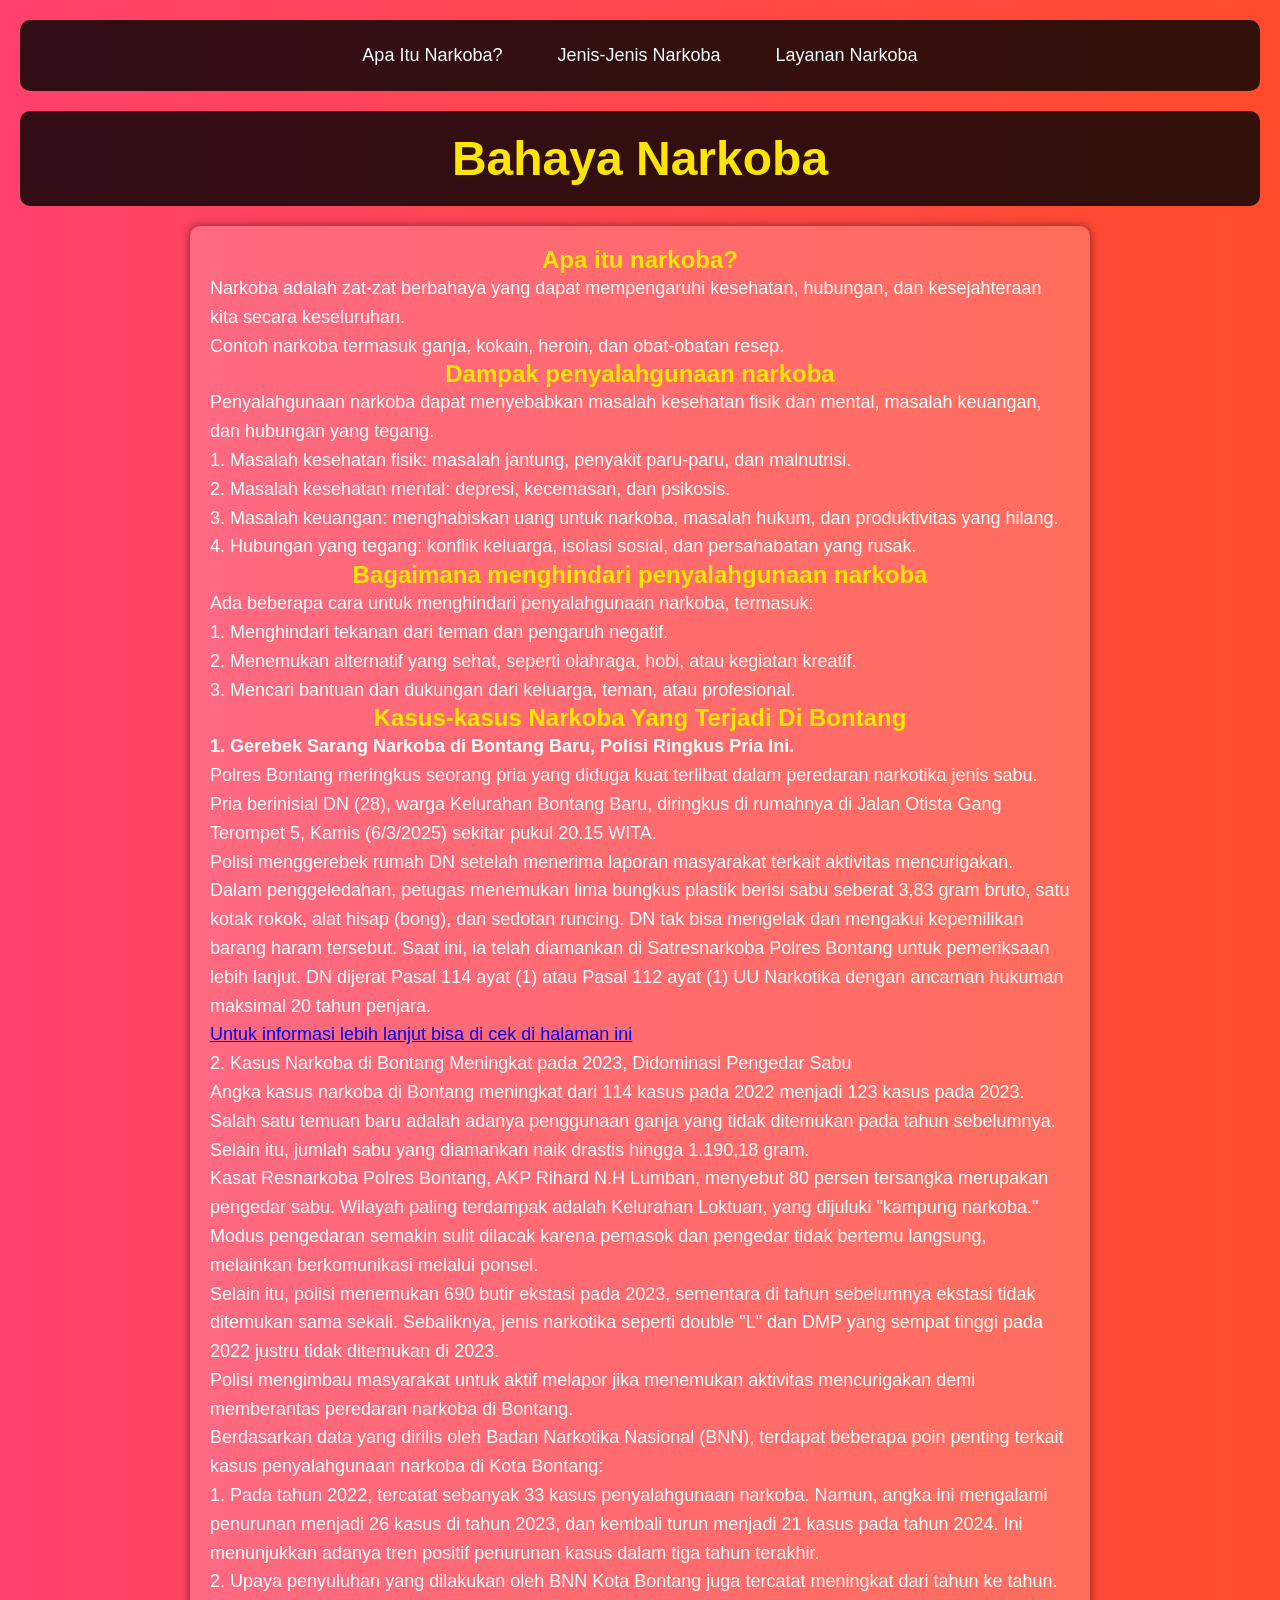
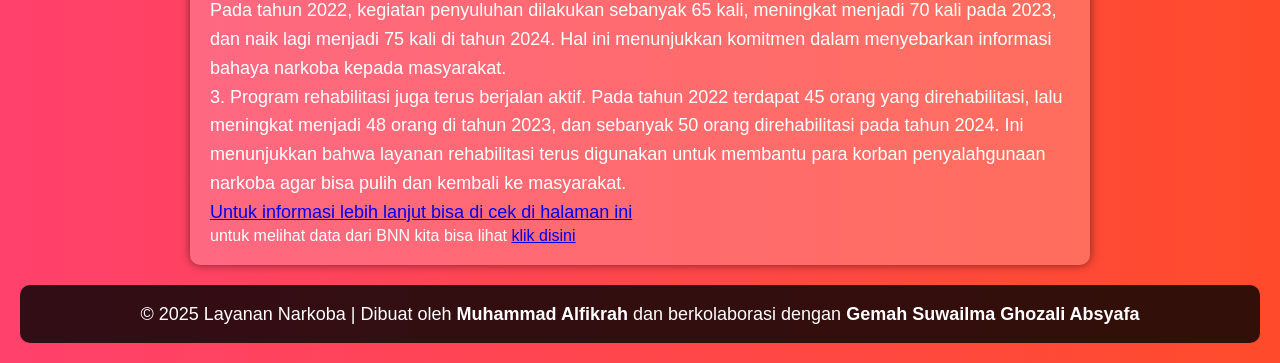
<file: index.html>
<!DOCTYPE html>
<html lang="en">

<head>
  <meta charset="UTF-8">
  <meta name="author" content="Muhammad Alfikrah">
  <meta name="Colabbolator" content="Gemah Suwailma Ghozali Absyafa">
  <meta name="viewport" content="width=device-width, initial-scale=1.0">
  <title>Narkoba</title>
  <link rel="stylesheet" href="uji2.css">
  <link rel="shortcut icon" href="foto/SINARKOB.ico" type="image/x-icon">

</head>

<body>
  <!--  NAVBAR SECTION -->
  <nav class="navbar">
    <div class="navlink-container">
      <a class="navlink" href="#!">Apa Itu Narkoba?</a>
      <a class="navlink" href="Jenis-jenis Narkoba.html">Jenis-Jenis Narkoba</a>
      <a class="navlink" href="layanan_narkoba.html">Layanan Narkoba</a>
    </div>
  </nav>

  <!-- HEADER SECTION -->
  <header>
    <h1>Bahaya Narkoba</h1>
  </header>

  <!-- MAIN SECTION -->
  <div class="container-fluid">

    <main>
      <section>
        <h2>Apa itu narkoba?</h2>
        <p>Narkoba adalah zat-zat berbahaya yang dapat mempengaruhi kesehatan, hubungan, dan kesejahteraan kita secara
          keseluruhan.</p>
          <p>Contoh narkoba termasuk ganja, kokain, heroin, dan obat-obatan resep.</p>
      </section>

      <section>
        <h2>Dampak penyalahgunaan narkoba</h2>
        <p>Penyalahgunaan narkoba dapat menyebabkan masalah kesehatan fisik dan mental, masalah keuangan, dan hubungan
          yang tegang. <br>
            1. Masalah kesehatan fisik: masalah jantung, penyakit paru-paru, dan malnutrisi. <br>
            2. Masalah kesehatan mental: depresi, kecemasan, dan psikosis. <br>
            3. Masalah keuangan: menghabiskan uang untuk narkoba, masalah hukum, dan produktivitas yang hilang. <br>
            4. Hubungan yang tegang: konflik keluarga, isolasi sosial, dan persahabatan yang rusak.
        </p>
      </section>


      <section>
        <h2>Bagaimana menghindari penyalahgunaan narkoba</h2>
        <p>Ada beberapa cara untuk menghindari penyalahgunaan narkoba, termasuk:</p>
        <p>
          1. Menghindari tekanan dari teman dan pengaruh negatif. <br>
          2. Menemukan alternatif yang sehat, seperti olahraga, hobi, atau kegiatan kreatif. <br>
          3. Mencari bantuan dan dukungan dari keluarga, teman, atau profesional. <br>
        </p>
      </section>

      <section>
        <h2>Kasus-kasus Narkoba Yang Terjadi Di Bontang</h2>
        <p> <strong>1. Gerebek Sarang Narkoba di Bontang Baru, Polisi Ringkus Pria Ini.</strong><br>
        Polres Bontang meringkus seorang pria yang diduga kuat terlibat dalam peredaran narkotika jenis sabu. Pria berinisial DN (28), warga Kelurahan Bontang Baru, diringkus di rumahnya di Jalan Otista Gang Terompet 5, Kamis (6/3/2025) sekitar pukul 20.15 WITA. <br>
        Polisi menggerebek rumah DN setelah menerima laporan masyarakat terkait aktivitas mencurigakan. Dalam penggeledahan, petugas menemukan lima bungkus plastik berisi sabu seberat 3,83 gram bruto, satu kotak rokok, alat hisap (bong), dan sedotan runcing. DN tak bisa mengelak dan mengakui kepemilikan barang haram tersebut. Saat ini, ia telah diamankan di Satresnarkoba Polres Bontang untuk pemeriksaan lebih lanjut. DN dijerat Pasal 114 ayat (1) atau Pasal 112 ayat (1) UU Narkotika dengan ancaman hukuman maksimal 20 tahun penjara. <br>
        <a href="https://bekesah.co/gerebek-sarang-narkoba-di-bontang-baru-polisi-ringkus-pria-ini">Untuk informasi lebih lanjut bisa di cek di halaman ini</a></p>
        <p>2. Kasus Narkoba di Bontang Meningkat pada 2023, Didominasi Pengedar Sabu <br>
          Angka kasus narkoba di Bontang meningkat dari 114 kasus pada 2022 menjadi 123 kasus pada 2023. Salah satu temuan baru adalah adanya penggunaan ganja yang tidak ditemukan pada tahun sebelumnya. Selain itu, jumlah sabu yang diamankan naik drastis hingga 1.190,18 gram. <br> Kasat Resnarkoba Polres Bontang, AKP Rihard N.H Lumban, menyebut 80 persen tersangka merupakan pengedar sabu. Wilayah paling terdampak adalah Kelurahan Loktuan, yang dijuluki "kampung narkoba." Modus pengedaran semakin sulit dilacak karena pemasok dan pengedar tidak bertemu langsung, melainkan berkomunikasi melalui ponsel. <br> Selain itu, polisi menemukan 690 butir ekstasi pada 2023, sementara di tahun sebelumnya ekstasi tidak ditemukan sama sekali. Sebaliknya, jenis narkotika seperti double "L" dan DMP yang sempat tinggi pada 2022 justru tidak ditemukan di 2023. <br> Polisi mengimbau masyarakat untuk aktif melapor jika menemukan aktivitas mencurigakan demi memberantas peredaran narkoba di Bontang. <br>
          Berdasarkan data yang dirilis oleh Badan Narkotika Nasional (BNN), terdapat beberapa poin penting terkait kasus penyalahgunaan narkoba di Kota Bontang: <br>
          1. Pada tahun 2022, tercatat sebanyak 33 kasus penyalahgunaan narkoba. Namun, angka ini mengalami penurunan menjadi 26 kasus di tahun 2023, dan kembali turun menjadi 21 kasus pada tahun 2024. Ini menunjukkan adanya tren positif penurunan kasus dalam tiga tahun terakhir. <br>
          2. Upaya penyuluhan yang dilakukan oleh BNN Kota Bontang juga tercatat meningkat dari tahun ke tahun. Pada tahun 2022, kegiatan penyuluhan dilakukan sebanyak 65 kali, meningkat menjadi 70 kali pada 2023, dan naik lagi menjadi 75 kali di tahun 2024. Hal ini menunjukkan komitmen dalam menyebarkan informasi bahaya narkoba kepada masyarakat. <br>
          3. Program rehabilitasi juga terus berjalan aktif. Pada tahun 2022 terdapat 45 orang yang direhabilitasi, lalu meningkat menjadi 48 orang di tahun 2023, dan sebanyak 50 orang direhabilitasi pada tahun 2024. Ini menunjukkan bahwa layanan rehabilitasi terus digunakan untuk membantu para korban penyalahgunaan narkoba agar bisa pulih dan kembali ke masyarakat. <br>
           <a href="https://bekesah.co/kasus-narkoba-2023-di-bontang-meningkat-loktuan-paling-tinggi">Untuk informasi lebih lanjut bisa di cek di halaman ini</a></p>
        </p>
          untuk melihat data dari BNN kita bisa lihat
          <a href="https://puslitdatin.bnn.go.id/portfolio/data-statistik-kasus-narkoba">
            klik disini
          </a>
        </p>
      </section>
    </main>
  </div>

  <footer>
    <p>&copy; 2025 Layanan Narkoba | Dibuat oleh <strong>Muhammad Alfikrah</strong> dan berkolaborasi dengan <strong>Gemah Suwailma Ghozali Absyafa</strong></p>
  </footer>

</body>

</html>
</file>
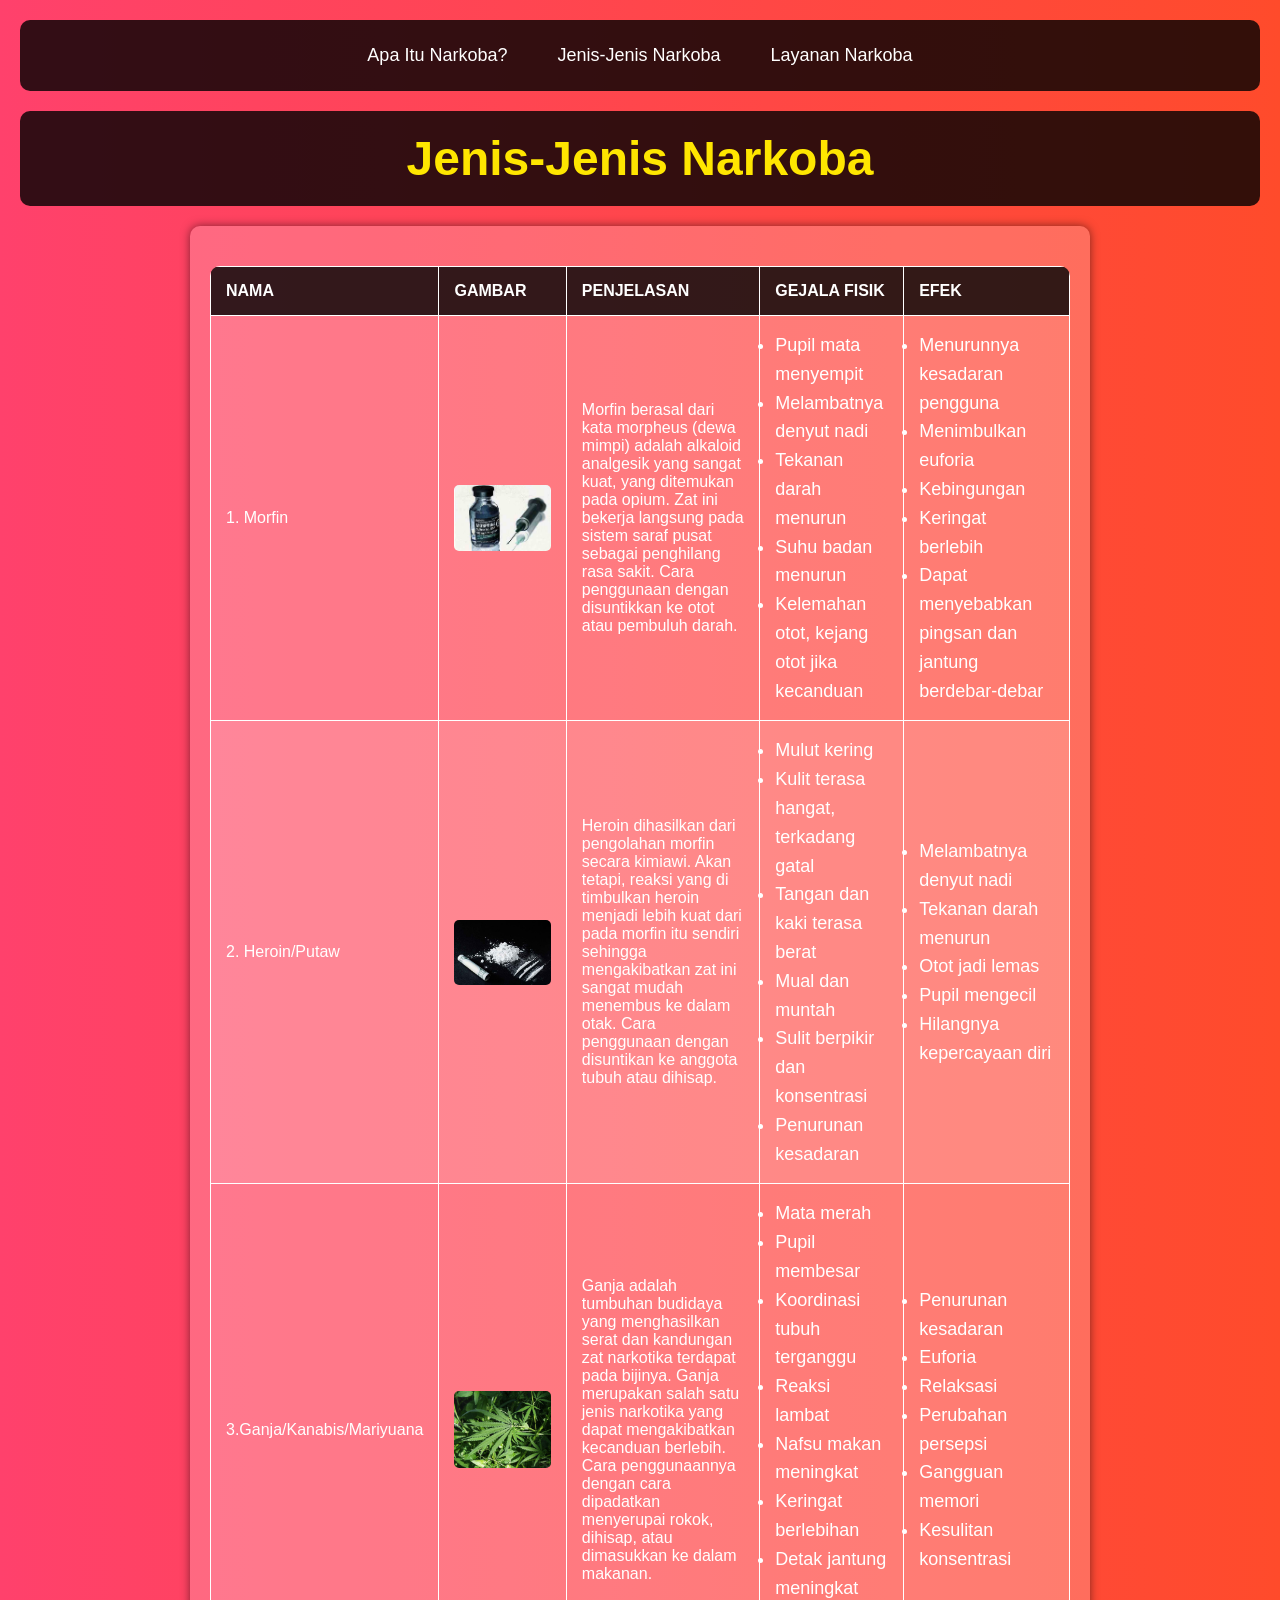
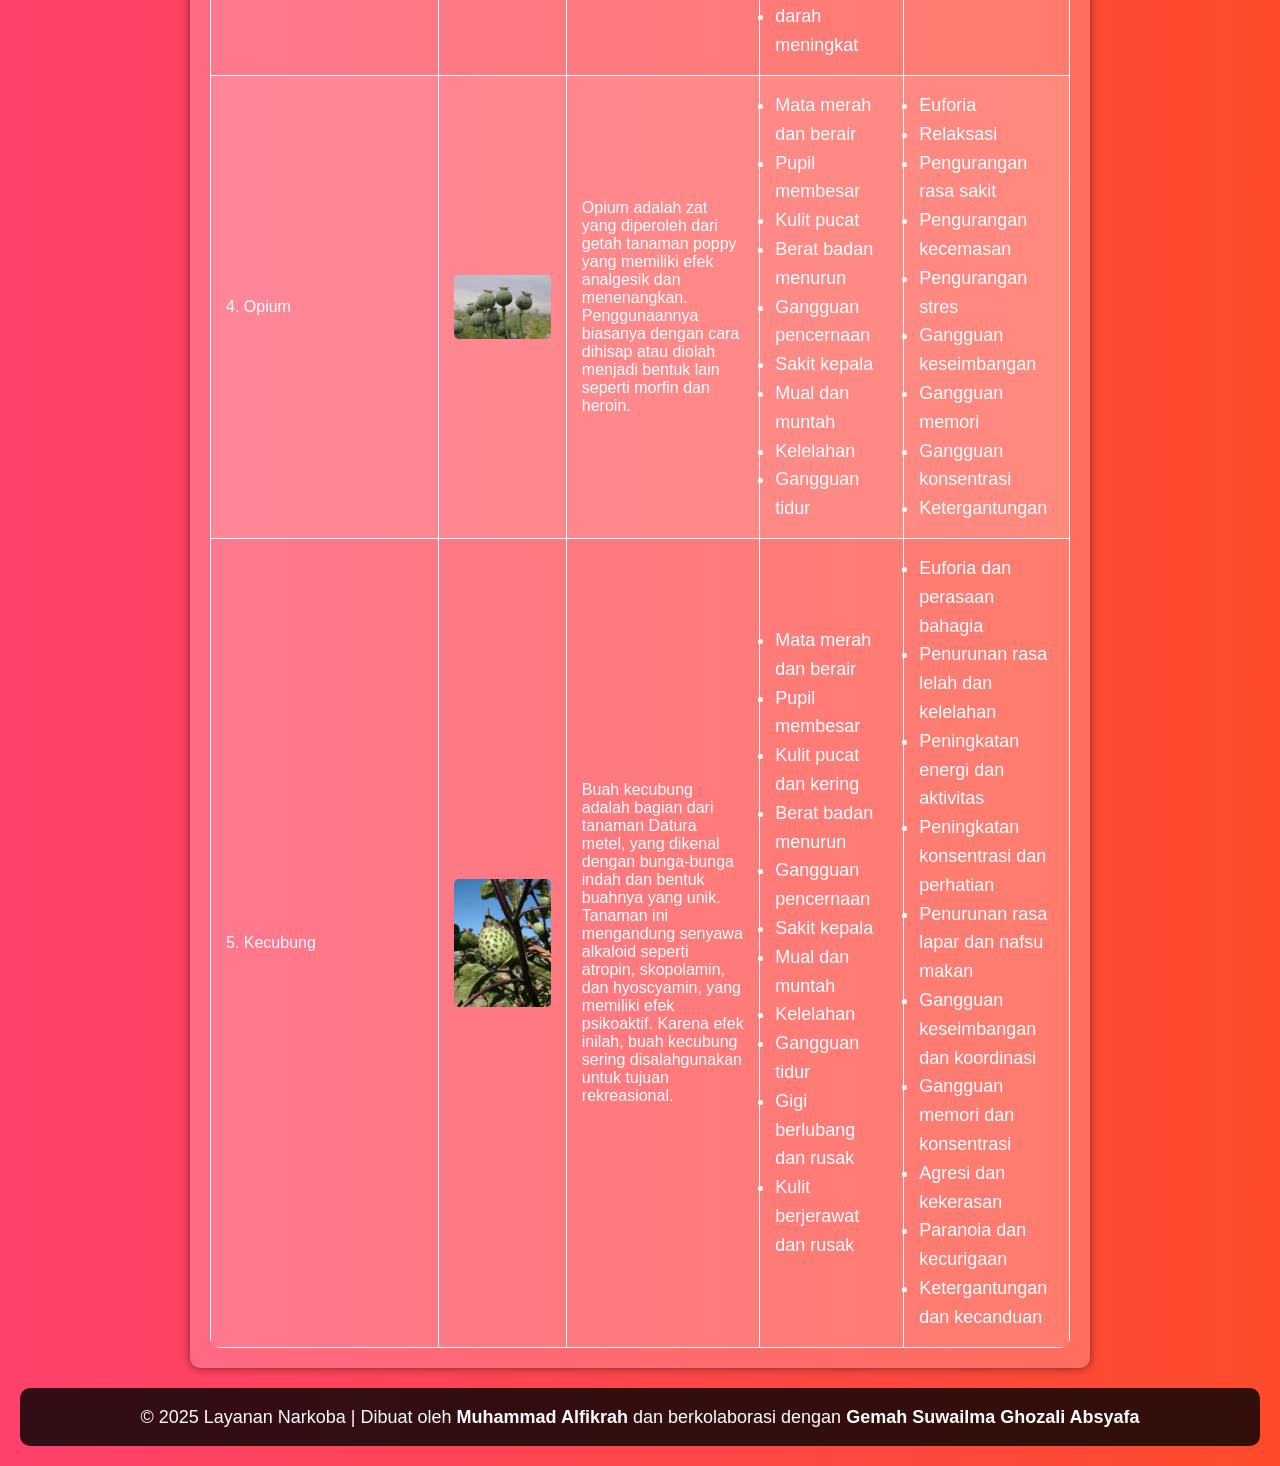
<file: Jenis-jenis Narkoba.html>
<html lang="en">
<head>
    <meta charset="UTF-8">
    <meta name="author" content="Muhammad Alfikrah">
    <meta name="Colabbolator" content="Gemah Suwailma Ghozali Absyafa">
    <meta name="viewport" content="width=device-width, initial-scale=1.0">
    <link rel="stylesheet" href="jenis_jenis_narkoba.css">
    <title>Jenis-Jenis Narkoba</title>
    <link rel="shortcut icon" href="foto/SINARKOB.ico" type="image/x-icon">
</head>
<body>
    <!-- NAVBAR SECTION -->
    <nav class="navbar">
    <div class="navlink-container">
      <a class="navlink" href="index.html">Apa Itu Narkoba?</a>
      <a class="navlink" href="#">Jenis-Jenis Narkoba</a>
      <a class="navlink" href="layanan_narkoba.html">Layanan Narkoba</a>
    </div>
    </nav>
    
    <!-- HEADER SECTION -->
    <header>
        <h1>Jenis-Jenis Narkoba</h1>
    </header>
    
    <!-- MAIN SECTION -->
    <div class="container-fluid">
        <main>
            <section>
                <table>
                    <thead>
                        <tr>
                            <th>Nama</th>
                            <th>Gambar</th>
                            <th>Penjelasan</th>
                            <th>Gejala Fisik</th>
                            <th>Efek</th>
                        </tr>
                    </thead>
                    <tbody>
                        <tr>
                            <td>1. Morfin</td>
                            <td><img src="foto/Morphine-depan-(thetoadband.com).jpg" alt="Morfin"></td>
                            <td>Morfin berasal dari kata morpheus (dewa mimpi) adalah alkaloid analgesik yang sangat kuat, yang ditemukan pada opium. Zat ini bekerja langsung pada sistem saraf pusat sebagai penghilang rasa sakit. Cara penggunaan dengan disuntikkan ke otot atau pembuluh darah.</td>
                            <td>
                                <ul>
                                    <li>Pupil mata menyempit</li>
                                    <li>Melambatnya denyut nadi</li>
                                    <li>Tekanan darah menurun</li>
                                    <li>Suhu badan menurun</li>
                                    <li>Kelemahan otot, kejang otot jika kecanduan</li>
                                </ul>
                            </td>
                            <td>
                                <ul>
                                    <li>Menurunnya kesadaran pengguna</li>
                                    <li>Menimbulkan euforia</li>
                                    <li>Kebingungan</li>
                                    <li>Keringat berlebih</li>
                                    <li>Dapat menyebabkan pingsan dan jantung berdebar-debar</li>
                                </ul>
                            </td>
                        </tr>
                        <tr>
                            <td>2. Heroin/Putaw</td>
                            <td><img src="foto/Heroine.jpg" alt="Heroin"></td>
                            <td>Heroin dihasilkan dari pengolahan morfin secara kimiawi. Akan tetapi, reaksi yang di timbulkan heroin menjadi lebih kuat dari pada morfin itu sendiri sehingga mengakibatkan zat ini sangat mudah menembus ke dalam otak. Cara penggunaan dengan disuntikan ke anggota tubuh atau dihisap.</td>
                            <td>
                                <ul>
                                    <li>Mulut kering</li>
                                    <li>Kulit terasa hangat, terkadang gatal</li>
                                    <li>Tangan dan kaki terasa berat</li>
                                    <li>Mual dan muntah</li>
                                    <li>Sulit berpikir dan konsentrasi</li>
                                    <li>Penurunan kesadaran</li>
                                </ul>
                            </td>
                            <td>
                                <ul>
                                    <li>Melambatnya denyut nadi</li>
                                    <li>Tekanan darah menurun</li>
                                    <li>Otot jadi lemas</li>
                                    <li>Pupil mengecil</li>
                                    <li>Hilangnya kepercayaan diri</li>
                                </ul>
                            </td>
                        </tr>
                        <tr>
                            <td>3.Ganja/Kanabis/Mariyuana</td>
                            <td><img src="foto/Marijuana.jpg" alt="Ganja"></td>
                            <td>Ganja adalah tumbuhan budidaya yang menghasilkan serat dan kandungan zat narkotika terdapat pada bijinya. Ganja merupakan salah satu jenis narkotika yang dapat mengakibatkan kecanduan berlebih. Cara penggunaannya dengan cara dipadatkan menyerupai rokok, dihisap, atau dimasukkan ke dalam makanan.</td>
                            <td><ul>
                                <li>Mata merah</li>
                                <li>Pupil membesar</li>
                                <li>Koordinasi tubuh terganggu</li>
                                <li>Reaksi lambat</li>
                                <li>Nafsu makan meningkat</li>
                                <Li>Keringat berlebihan</Li>
                                <li>Detak jantung meningkat</li>
                                <li>darah meningkat</li>
                             </ul>
                            </td>
                            <td>
                                <ul>
                                    <li>Penurunan kesadaran</li>
                                    <li>Euforia</li>
                                    <li>Relaksasi</li>
                                    <li>Perubahan persepsi</li>
                                    <li>Gangguan memori</li>
                                    <li>Kesulitan konsentrasi</li>
                                </ul>
                            </td>
                        </tr>
                        <tr>
                            <td>4. Opium</td>
                            <td><img src="foto/opium.jpeg" alt="Opium"></td>
                            <td>Opium adalah zat yang diperoleh dari getah tanaman poppy yang memiliki efek analgesik dan menenangkan. Penggunaannya biasanya dengan cara dihisap atau diolah menjadi bentuk lain seperti morfin dan heroin.</td>
                            <td>
                                <ul>
                                    <li>Mata merah dan berair</li>
                                    <li>Pupil membesar</li>
                                    <li>Kulit pucat</li>
                                    <li>Berat badan menurun</li>
                                    <li>Gangguan pencernaan</li>
                                    <li>Sakit kepala</li>
                                    <li>Mual dan muntah</li>
                                    <li>Kelelahan</li>
                                    <li>Gangguan tidur</li>
                                </ul>
                            </td>
                            <td>
                                <ul>
                                    <li>Euforia</li>
                                    <li>Relaksasi</li>
                                    <li>Pengurangan rasa sakit</li>
                                    <li>Pengurangan kecemasan</li>
                                    <li>Pengurangan stres</li>
                                    <li>Gangguan keseimbangan</li>
                                    <li>Gangguan memori</li>
                                    <li>Gangguan konsentrasi</li>
                                    <li>Ketergantungan</li>
                                </ul>
                            </td>
                        </tr>
                        <tr>
                            <td>
                                5. Kecubung
                            </td>
                            <td>
                                <img src="foto/Kecubung.jpeg" alt="Kecubung">
                            </td>
                            <td>
                                Buah kecubung adalah bagian dari tanaman Datura metel, yang dikenal dengan bunga-bunga indah dan bentuk buahnya yang unik. Tanaman ini mengandung senyawa alkaloid seperti atropin, skopolamin, dan hyoscyamin, yang memiliki efek psikoaktif. Karena efek inilah, buah kecubung sering disalahgunakan untuk tujuan rekreasional.

                            </td>
                            <td>
                                <ul>
                                    <li>Mata merah dan berair</li>
                                    <li>Pupil membesar</li>
                                    <li>Kulit pucat dan kering</li>
                                    <li>Berat badan menurun</li>
                                    <li>Gangguan pencernaan</li>
                                    <li>Sakit kepala</li>
                                    <li>Mual dan muntah</li>
                                    <li>Kelelahan</li>
                                    <li>Gangguan tidur</li>
                                    <li>Gigi berlubang dan rusak</li>
                                    <li>Kulit berjerawat dan rusak</li>
                                </ul>
                            </td>
                            <td>
                                <ul>
                                    <li>Euforia dan perasaan bahagia</li>
                                    <li>Penurunan rasa lelah dan kelelahan</li>
                                    <li>Peningkatan energi dan aktivitas</li>
                                    <li>Peningkatan konsentrasi dan perhatian</li>
                                    <li>Penurunan rasa lapar dan nafsu makan</li>
                                    <li>Gangguan keseimbangan dan koordinasi</li>
                                    <li>Gangguan memori dan konsentrasi</li>
                                    <li>Agresi dan kekerasan</li>
                                    <li>Paranoia dan kecurigaan</li>
                                    <li>Ketergantungan dan kecanduan</li>
                                </ul>
                            </td>
                        </tr>
                    </tbody>
                </table>
            </section>
        </main>
    </div>
    
    <footer>
        <p>&copy; 2025 Layanan Narkoba | Dibuat oleh <strong>Muhammad Alfikrah</strong> dan berkolaborasi dengan <strong>Gemah Suwailma Ghozali Absyafa</strong></p>
    </footer>
</body>
</html>
</file>
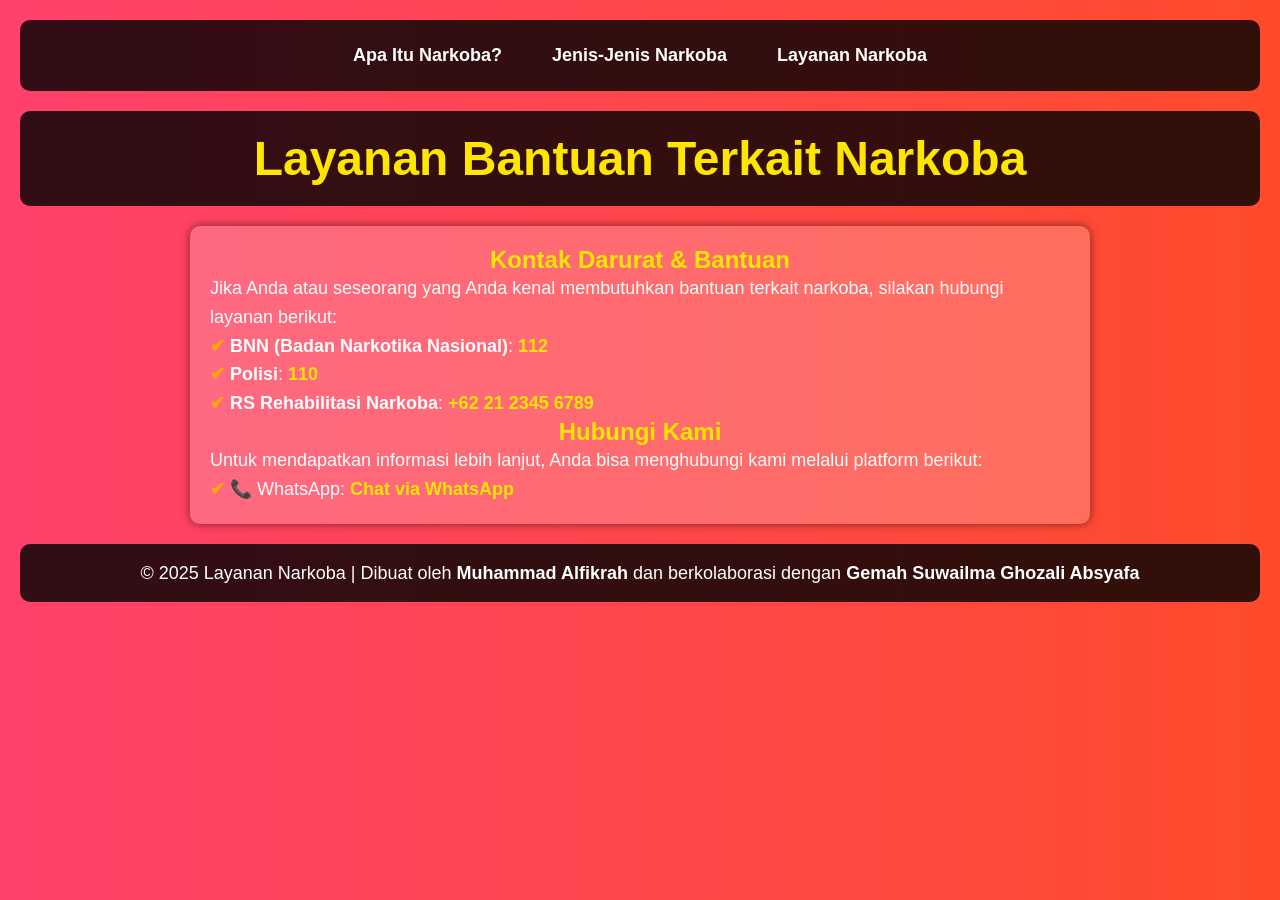
<file: layanan_narkoba.html>
<!DOCTYPE html>
<html lang="en">

<head>
  <meta charset="UTF-8">
  <meta name="author" content="Muhammad Alfikrah">
  <meta name="Colabbolator" content="Gemah Suwailma Ghozali Absyafa">
  <meta name="viewport" content="width=device-width, initial-scale=1.0">
  <title>Layanan Narkoba</title>
  <link rel="stylesheet" href="layanan_narkoba.css">
  <link rel="shortcut icon" href="foto/SINARKOB.ico" type="image/x-icon">
</head>

<body>
  <!-- NAVBAR SECTION -->
  <nav class="navbar">
    <div class="navlink-container">
      <a class="navlink" href="index.html">Apa Itu Narkoba?</a>
      <a class="navlink" href="Jenis-jenis Narkoba.html">Jenis-Jenis Narkoba</a>
      <a class="navlink" href="layanan_narkoba.html">Layanan Narkoba</a>
    </div>
  </nav>

  <!-- HEADER SECTION -->
  <header>
    <h1>Layanan Bantuan Terkait Narkoba</h1>
  </header>

  <!-- MAIN SECTION -->
  <div class="container">
    <section>
      <h2>Kontak Darurat & Bantuan</h2>
      <p>Jika Anda atau seseorang yang Anda kenal membutuhkan bantuan terkait narkoba, silakan hubungi layanan berikut:</p>
      <ul>
        <li><strong>BNN (Badan Narkotika Nasional)</strong>: <a href="tel:112">112</a></li>
        <li><strong>Polisi</strong>: <a href="tel:110">110</a></li>
        <li><strong>RS Rehabilitasi Narkoba</strong>: <a href="tel:+622123456789">+62 21 2345 6789</a></li>
      </ul>
    </section>

    <section>
      <h2>Hubungi Kami</h2>
      <p>Untuk mendapatkan informasi lebih lanjut, Anda bisa menghubungi kami melalui platform berikut:</p>
      <ul>
        <li>📞 WhatsApp: <a href="https://chat.whatsapp.com/CFL4XTKKf8QAYozxWCiW3e" target="_blank">Chat via WhatsApp</a></li>
      </ul>
    </section>
  </div>

  <footer>
    <p>&copy; 2025 Layanan Narkoba | Dibuat oleh <strong>Muhammad Alfikrah</strong> dan berkolaborasi dengan <strong>Gemah Suwailma Ghozali Absyafa</strong></p>
  </footer>
</body>

</html>
</file>
<file: uji2.css>
/* Reset dasar */
* {
    margin: 0;
    padding: 0;
    box-sizing: border-box;
    font-family: 'Arial', sans-serif;
}

body {
    background: linear-gradient(to right, #ff416c, #ff4b2b);
    color: white;
    text-align: center;
    padding: 20px;
}

/* Navbar Styling */
.navbar {
    background: rgba(0, 0, 0, 0.8);
    padding: 15px;
    border-radius: 10px;
    text-align: center;
    margin-bottom: 20px;
}

.navlink-container {
    display: flex;
    justify-content: center;
    gap: 15px;
    flex-wrap: wrap; /* Biar tetap rapi di layar kecil */
}

.navlink {
    color: white;
    text-decoration: none;
    font-size: 18px; /* Ukuran disamakan dengan bagian 'Jenis-Jenis Narkoba' */
    padding: 10px 20px;
    border-radius: 5px;
    transition: 0.3s;
}

.navlink:hover {
    background: #ffaa00;
    color: black;
}

/* Header Styling */
header {
    background: rgba(0, 0, 0, 0.8);
    padding: 20px;
    font-size: 24px;
    font-weight: bold;
    border-radius: 10px;
}

/* Container Styling */
.container-fluid {
    max-width: 900px;
    margin: 20px auto;
    padding: 20px;
    background: rgba(255, 255, 255, 0.2);
    border-radius: 10px;
    box-shadow: 0 0 10px rgba(0, 0, 0, 0.5);
    text-align: left;
}

h1, h2 {
    color: #ffe600;
    text-align: center;
}

p, ul {
    font-size: 18px;
    line-height: 1.6;
}

/* Table Styling */
table {
    width: 100%;
    border-collapse: collapse;
    margin-top: 20px;
    background: rgba(255, 255, 255, 0.1);
    border-radius: 10px;
    overflow: hidden;
}

th, td {
    border: 1px solid white;
    padding: 15px;
    text-align: left;
    color: white;
}

th {
    background: rgba(0, 0, 0, 0.8);
    text-transform: uppercase;
}

tr:nth-child(even) {
    background: rgba(255, 255, 255, 0.1);
}

tr:hover {
    background: rgba(255, 255, 255, 0.3);
    transition: 0.3s;
}

/* Image Styling */
td img {
    max-width: 100%;
    height: auto;
    display: block;
    margin: 0 auto;
    border-radius: 5px;
}

/* Button Styling */
button {
    background: #ffcc00;
    color: #222;
    padding: 10px 20px;
    font-size: 16px;
    font-weight: bold;
    border: none;
    border-radius: 5px;
    cursor: pointer;
    transition: 0.3s;
}

button:hover {
    background: #ffaa00;
}

/* Footer Styling */
footer {
    margin-top: 20px;
    padding: 15px;
    background: rgba(0, 0, 0, 0.8);
    border-radius: 10px;
    font-size: 14px;
    text-align: center;
}

/* RESPONSIVE DESIGN */
@media screen and (max-width: 768px) {
    .navlink-container {
        flex-direction: column;
        gap: 10px;
    }

    .navlink {
        font-size: 16px; /* Ukuran font lebih kecil agar rapi */
        padding: 8px 12px;
    }

    .container-fluid {
        width: 95%;
        padding: 15px;
    }

    table {
        font-size: 14px; /* Ukuran teks di tabel dikurangi agar pas di mobile */
    }

    th, td {
        padding: 10px;
    }
}
</file>
<file: jenis_jenis_narkoba.css>
/* Reset dasar */
* {
    margin: 0;
    padding: 0;
    box-sizing: border-box;
    font-family: 'Arial', sans-serif;
}

body {
    background: linear-gradient(to right, #ff416c, #ff4b2b);
    color: white;
    text-align: center;
    padding: 20px;
}

/* Navbar Styling */
.navbar {
    background: rgba(0, 0, 0, 0.8);
    padding: 15px;
    border-radius: 10px;
    text-align: center;
    margin-bottom: 20px;
}

.navlink-container {
    display: flex;
    justify-content: center;
    gap: 20px;
    flex-wrap: wrap; /* Supaya bisa turun ke bawah di layar kecil */
}

.navlink {
    color: white;
    text-decoration: none;
    font-size: 18px;
    padding: 10px 15px;
    border-radius: 5px;
    transition: 0.3s;
}

.navlink:hover {
    background: #ffaa00;
    color: black;
}

/* Header Styling */
header {
    background: rgba(0, 0, 0, 0.8);
    padding: 20px;
    font-size: 24px;
    font-weight: bold;
    border-radius: 10px;
}

/* Container Styling */
.container-fluid {
    max-width: 900px;
    margin: 20px auto;
    padding: 20px;
    background: rgba(255, 255, 255, 0.2);
    border-radius: 10px;
    box-shadow: 0 0 10px rgba(0, 0, 0, 0.5);
    text-align: left;
}

h1, h2 {
    color: #ffe600;
    text-align: center;
}

p, ul {
    font-size: 18px;
    line-height: 1.6;
}

/* Table Styling */
table {
    width: 100%;
    border-collapse: collapse;
    margin-top: 20px;
    background: rgba(255, 255, 255, 0.1);
    border-radius: 10px;
    overflow: hidden;
}

/* Agar tabel tidak terlalu melebar di mobile */
th, td {
    border: 1px solid white;
    padding: 15px;
    text-align: left;
    color: white;
    word-wrap: break-word; /* Supaya teks nggak keluar tabel */
}

th {
    background: rgba(0, 0, 0, 0.8);
    text-transform: uppercase;
}

tr:nth-child(even) {
    background: rgba(255, 255, 255, 0.1);
}

tr:hover {
    background: rgba(255, 255, 255, 0.3);
    transition: 0.3s;
}

/* Image Styling */
td img {
    max-width: 100%;
    height: auto;
    display: block;
    margin: 0 auto;
    border-radius: 5px;
}

/* Button Styling */
button {
    background: #ffcc00;
    color: #222;
    padding: 10px 20px;
    font-size: 16px;
    font-weight: bold;
    border: none;
    border-radius: 5px;
    cursor: pointer;
    transition: 0.3s;
}

button:hover {
    background: #ffaa00;
}

/* Footer Styling */
footer {
    margin-top: 20px;
    padding: 15px;
    background: rgba(0, 0, 0, 0.8);
    border-radius: 10px;
    font-size: 14px;
    text-align: center;
}

/* RESPONSIVE DESIGN */

/* Untuk layar kecil (di bawah 768px) */
@media (max-width: 768px) {
    .navlink-container {
        flex-direction: column; /* Biar link navigasi turun ke bawah */
        gap: 10px;
    }

    table {
        display: block;
        width: 100%;
        overflow-x: auto; /* Supaya tabel bisa di-scroll di layar kecil */
    }

    th, td {
        font-size: 14px;
        padding: 10px;
    }
}

/* Untuk layar sangat kecil (di bawah 480px) */
@media (max-width: 480px) {
    body {
        padding: 10px;
    }

    header {
        font-size: 20px;
        padding: 15px;
    }

    .navlink {
        font-size: 16px;
        padding: 8px;
    }

    th, td {
        font-size: 12px;
        padding: 8px;
    }
}
</file>
<file: layanan_narkoba.css>
/* Reset dasar */
* {
    margin: 0;
    padding: 0;
    box-sizing: border-box;
    font-family: 'Arial', sans-serif;
}

body {
    background: linear-gradient(to right, #ff416c, #ff4b2b);
    color: white;
    text-align: center;
    padding: 20px;
}

/* Navbar Styling */
.navbar {
    background: rgba(0, 0, 0, 0.8);
    padding: 15px;
    border-radius: 10px;
    text-align: center;
    margin-bottom: 20px;
}

.navlink-container {
    display: flex;
    justify-content: center;
    gap: 20px;
    flex-wrap: wrap; /* Supaya link navbar tidak melewati layar */
}

.navlink {
    color: white;
    text-decoration: none;
    font-size: 18px;
    padding: 10px 15px;
    border-radius: 5px;
    transition: 0.3s;
}

.navlink:hover {
    background: #ffaa00;
    color: black;
}

/* Header Styling */
header {
    background: rgba(0, 0, 0, 0.8);
    padding: 20px;
    font-size: 24px;
    font-weight: bold;
    border-radius: 10px;
    margin-bottom: 20px;
}

/* Container Styling */
.container, .container-fluid {
    max-width: 900px;
    margin: 20px auto;
    padding: 20px;
    background: rgba(255, 255, 255, 0.2);
    border-radius: 10px;
    box-shadow: 0 0 10px rgba(0, 0, 0, 0.5);
    text-align: left;
}

/* Jenis-Jenis Narkoba */
.table-container {
    overflow-x: auto; /* Supaya tabel tidak keluar layar */
}

table {
    width: 100%;
    border-collapse: collapse;
    margin-top: 20px;
    background: rgba(255, 255, 255, 0.1);
    border-radius: 10px;
    overflow: hidden;
}

th, td {
    border: 1px solid white;
    padding: 15px;
    text-align: left;
    color: white;
}

th {
    background: rgba(0, 0, 0, 0.8);
    text-transform: uppercase;
}

tr:nth-child(even) {
    background: rgba(255, 255, 255, 0.1);
}

tr:hover {
    background: rgba(255, 255, 255, 0.3);
    transition: 0.3s;
}

/* Gambar */
td img {
    max-width: 100%;
    height: auto;
    display: block;
    margin: 0 auto;
    border-radius: 5px;
}

/* Layanan & Home */
h1, h2 {
    color: #ffe600;
    text-align: center;
}

p, ul {
    font-size: 18px;
    line-height: 1.6;
}

ul {
    list-style: none;
    padding-left: 0;
}

ul li::before {
    content: '✔ '; 
    color: #ffaa00;
    font-weight: bold;
}

/* Link Styling */
a {
    color: #ffe600;
    text-decoration: none;
    font-weight: bold;
}

a:hover {
    color: #ffaa00;
}

/* Button Styling */
button {
    background: #ffcc00;
    color: #222;
    padding: 10px 20px;
    font-size: 16px;
    font-weight: bold;
    border: none;
    border-radius: 5px;
    cursor: pointer;
    transition: 0.3s;
}

button:hover {
    background: #ffaa00;
}

/* Footer Styling */
footer {
    margin-top: 20px;
    padding: 15px;
    background: rgba(0, 0, 0, 0.8);
    border-radius: 10px;
    font-size: 14px;
    text-align: center;
}

/* RESPONSIVE DESIGN */
@media screen and (max-width: 768px) {
    .navlink-container {
        flex-direction: column;
        gap: 10px;
    }

    .container, .container-fluid {
        max-width: 100%;
        padding: 15px;
    }

    th, td {
        padding: 10px;
    }

    td img {
        width: 80%; /* Supaya gambar lebih kecil di layar kecil */
    }

    button {
        width: 100%;
        padding: 12px;
    }
}
</file>
